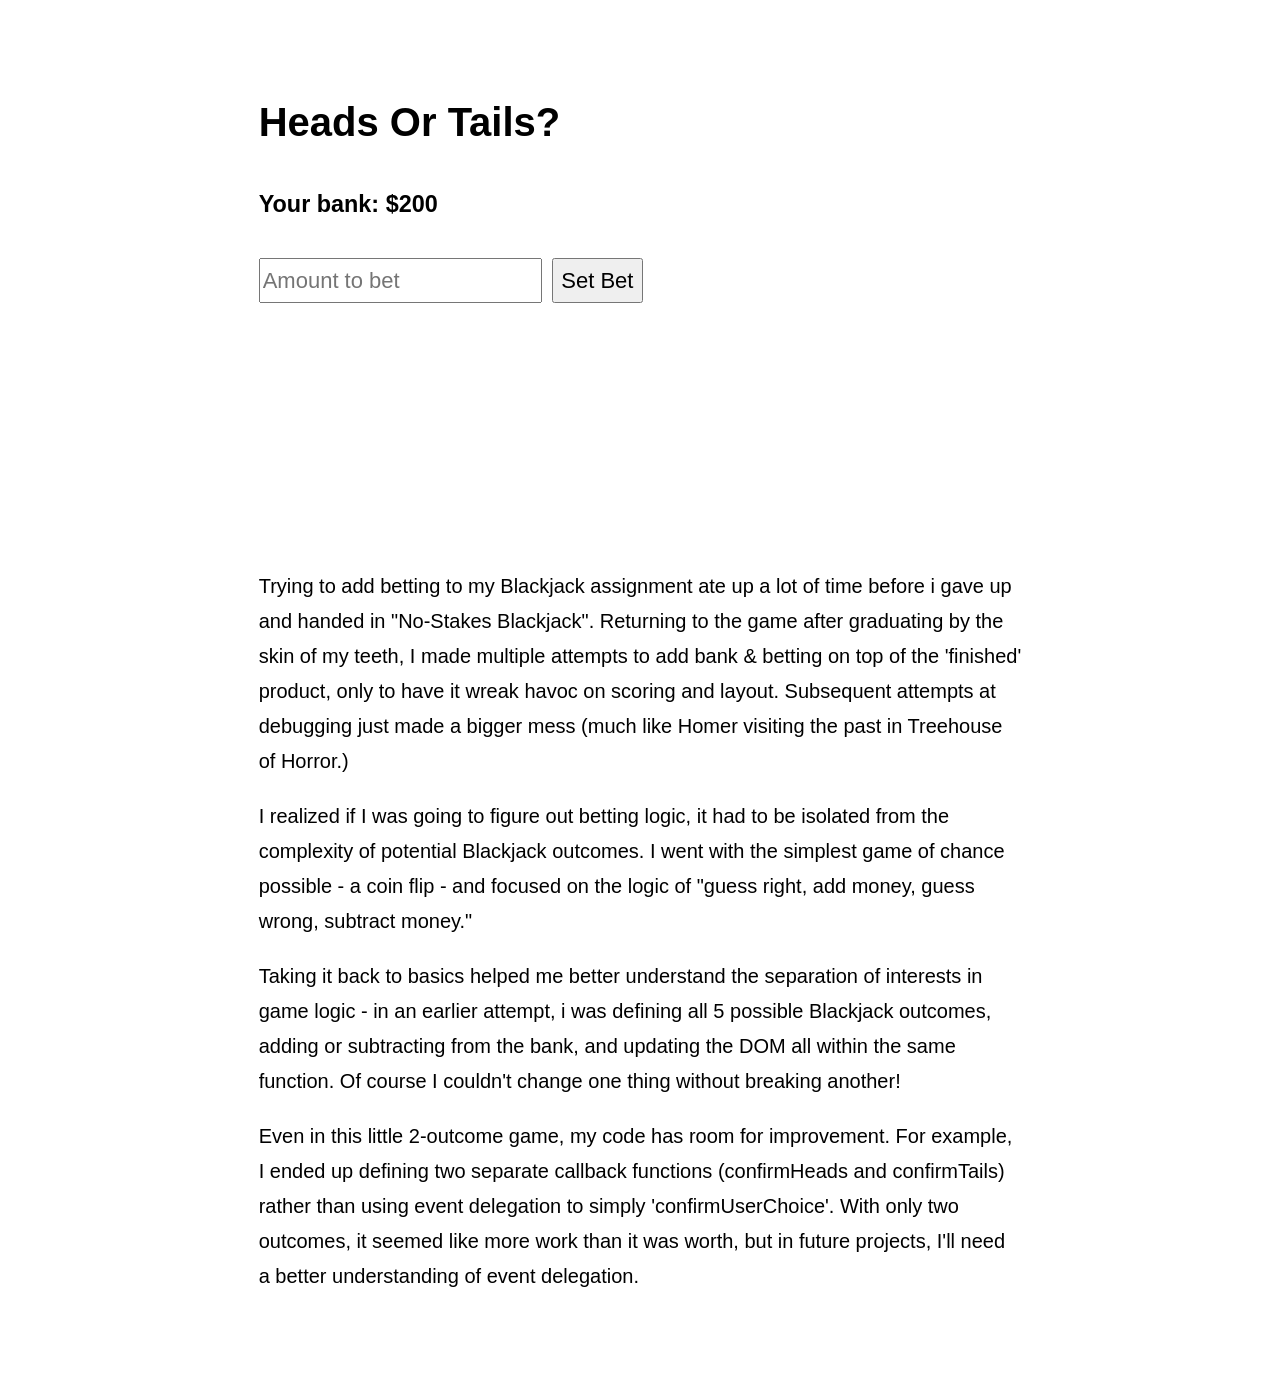
<file: Coin-Flip/index.html>
<!DOCTYPE html>
<html lang="en">
  <head>
    <meta charset="UTF-8" />
    <meta name="viewport" content="width=device-width, initial-scale=1.0" />
    <meta http-equiv="X-UA-Compatible" content="ie=edge" />
    <link href="style.css" rel="stylesheet"></link>
    <script defer src="script.js"></script>
    <title>Flip A Coin</title>
  </head>
  <body>
    <h1>Heads Or Tails?</h1>

    <div id="bank">
      <h3>Your bank: <span id="user-money"></span></h3>
    </div>
    <div id="betting-amount">
      <input
        id="user-bet"
        placeholder="Amount to bet"
        autocomplete="off"
        style="visibility: visible;"
      /><button id="set-bet" style="visibility: visible;">Set Bet</button>
      <br /><button id="change-bet" style="visibility: hidden;">
        change bet
      </button>

      <p id="bet-msg-area"></p>
    </div>

    <div id="user-choices" style="visibility: hidden;">
      <button id="bet-heads" value="heads">heads</button>
      <button id="bet-tails" value="tails">tails</button>
    </div>
    <div id="confirmation">
      <div id="confirmation-msg"></div>
      <div id="outcome-msg"></div>
      <p>
        <button id="flip-coin" style="visibility: hidden;">flip coin</button>
      </p>

    </div>

    <p>
      Trying to add betting to my Blackjack assignment ate up a lot of time
      before i gave up and handed in "No-Stakes Blackjack". Returning to the
      game after graduating by the skin of my teeth, I made multiple attempts to
      add bank & betting on top of the 'finished' product, only to have it wreak
      havoc on scoring and layout. Subsequent attempts at debugging just made a
      bigger mess (much like Homer visiting the past in Treehouse of Horror.)
    </p>
    <p>
      I realized if I was going to figure out betting logic, it had to be
      isolated from the complexity of potential Blackjack outcomes. I went with
      the simplest game of chance possible - a coin flip - and focused on the
      logic of "guess right, add money, guess wrong, subtract money."
    </p>
    <p>
      Taking it back to basics helped me better understand the separation of
      interests in game logic - in an earlier attempt, i was defining all 5
      possible Blackjack outcomes, adding or subtracting from the bank, and
      updating the DOM all within the same function. Of course I couldn't change
      one thing without breaking another!
    </p>
    <p>
      Even in this little 2-outcome game, my code has room for improvement. For
      example, I ended up defining two separate callback functions (confirmHeads
      and confirmTails) rather than using event delegation to simply
      'confirmUserChoice'. With only two outcomes, it seemed like more work than
      it was worth, but in future projects, I'll need a better understanding of
      event delegation.
    </p>
  </body>
</html>
</file>
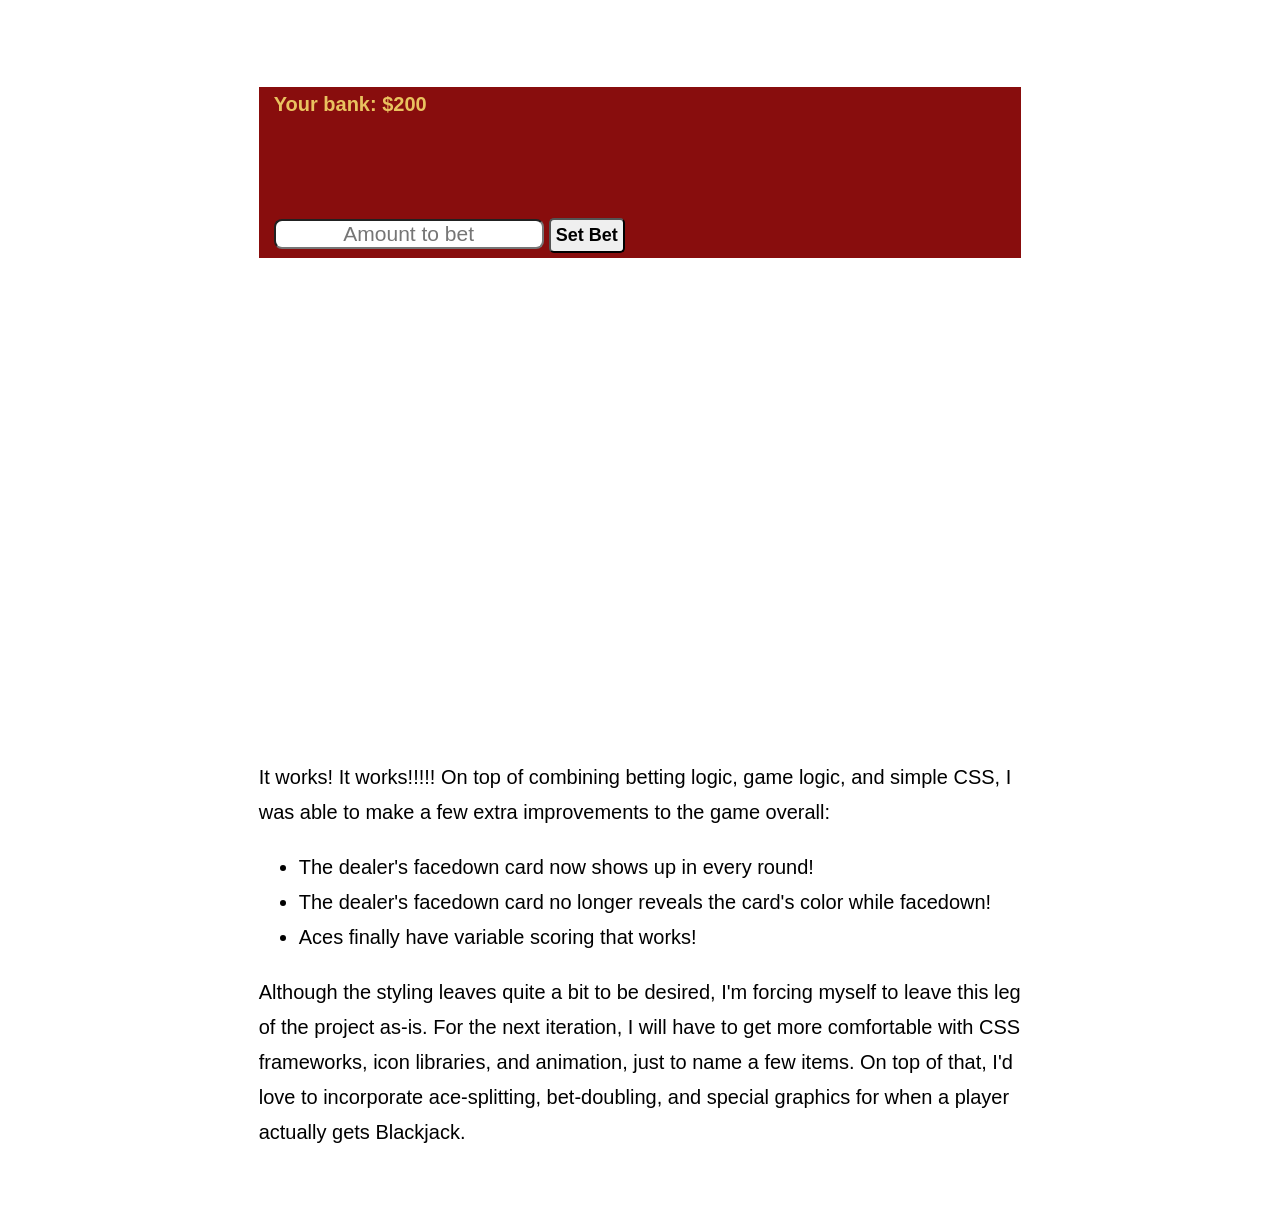
<file: Full-Game/index.html>
<!DOCTYPE html>
<html lang="en">
  <head>
    <meta charset="UTF-8" />
    <meta name="viewport" content="width=device-width, initial-scale=1.0" />
    <meta http-equiv="X-UA-Compatible" content="ie=edge" />
   
    <script defer src="script.js"></script>
    <link href="style.css" rel="stylesheet"></link>

    <title>Full game logic</title>
  </head>
  <body>

      <div id="bank">
          <h4>Your bank: <span id="user-money"></span></h4>
          <p id="bet-msg-area">
</p>          <button id="change-bet" style="visibility: hidden;">
            change bet
          </button>
          <p><input
            id="user-bet"
            placeholder="Amount to bet"
            autocomplete="off"
            style="visibility: visible;"
          /><button id="set-bet" style="visibility: visible;">Set Bet</button>
          </p>
    

        </div>

        <div id="confirmation">
          <div id="confirmation-msg"></div>
          <div id="outcome-msg"></div></div>
     <div id='gameplay' style='visibility:hidden'>
          <div id='score-board' style='visibility:hidden'>
            <div id='dealer-score'>Dealer: <span id='dealer-points'>0</span></div>
            <div id='user-score'>You: <span id='user-points'>0</span></div>
          </div>
      <div id="msg-space"></div>
      <div id='dealer-space' class='player-div'>
    
      </div>
      
      <div id='user-space' class='player-div'>
      
      </div>
      
      <div id='control-panel'>
        <button id='deal-btn' class='play-btn'>Deal</button>
        <button id='hit-btn' class='play-btn'>Hit</button>
        <button id='stand-btn' class='play-btn'>Stand</button>
        <button id='new-round-btn' class='play-btn'>New Round</button>
      </div>
        </div>

<div class='lc-final-thots'><p>It works! It works!!!!! On top of combining betting logic, game logic, 
  and simple CSS, I was able to make a few extra improvements to the game overall:
</p>
<ul><li>The dealer's facedown card now shows up in every round!</li>
  <li>The dealer's facedown card no longer reveals the card's color while facedown!</li>
  <li>Aces finally have variable scoring that works!</li></ul>

<p>Although the styling leaves quite a bit to be desired, I'm forcing myself to leave this leg of the project as-is. 
For the next iteration, I will have to get more comfortable with CSS frameworks, icon libraries, and animation, 
just to name a few items. On top of that, I'd love to incorporate ace-splitting, bet-doubling, and special graphics for when 
a player actually gets Blackjack. 
</p>
</div>


  </body>
</html>
</file>
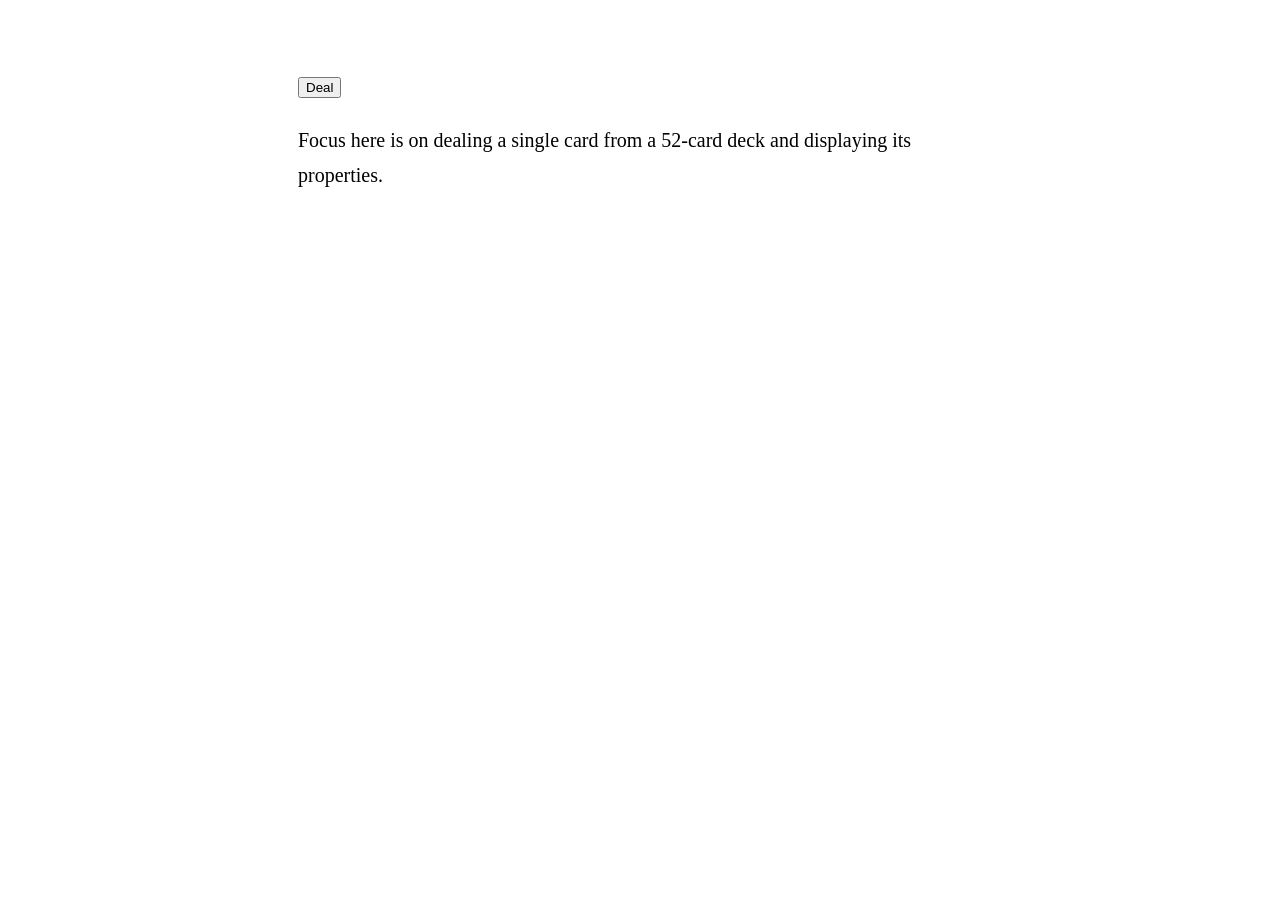
<file: fullDeck-cardDisplay/index.html>
<!DOCTYPE html>
<html lang="en">
  <head>
    <meta charset="UTF-8" />
    <meta name="viewport" content="width=device-width, initial-scale=1.0" />
    <meta http-equiv="X-UA-Compatible" content="ie=edge" />
    <link href="style.css" rel="stylesheet"></link>
    <script defer src="script.js"></script>
    <title>Static Template</title>
  </head>
  <body>
    <div id="card-div"></div>
    <button id="deal-btn">Deal</button>
    <div id="card-value"></div>

    <p>
      Focus here is on dealing a single card from a 52-card deck and displaying
      its properties.
    </p>
  </body>
</html>
</file>
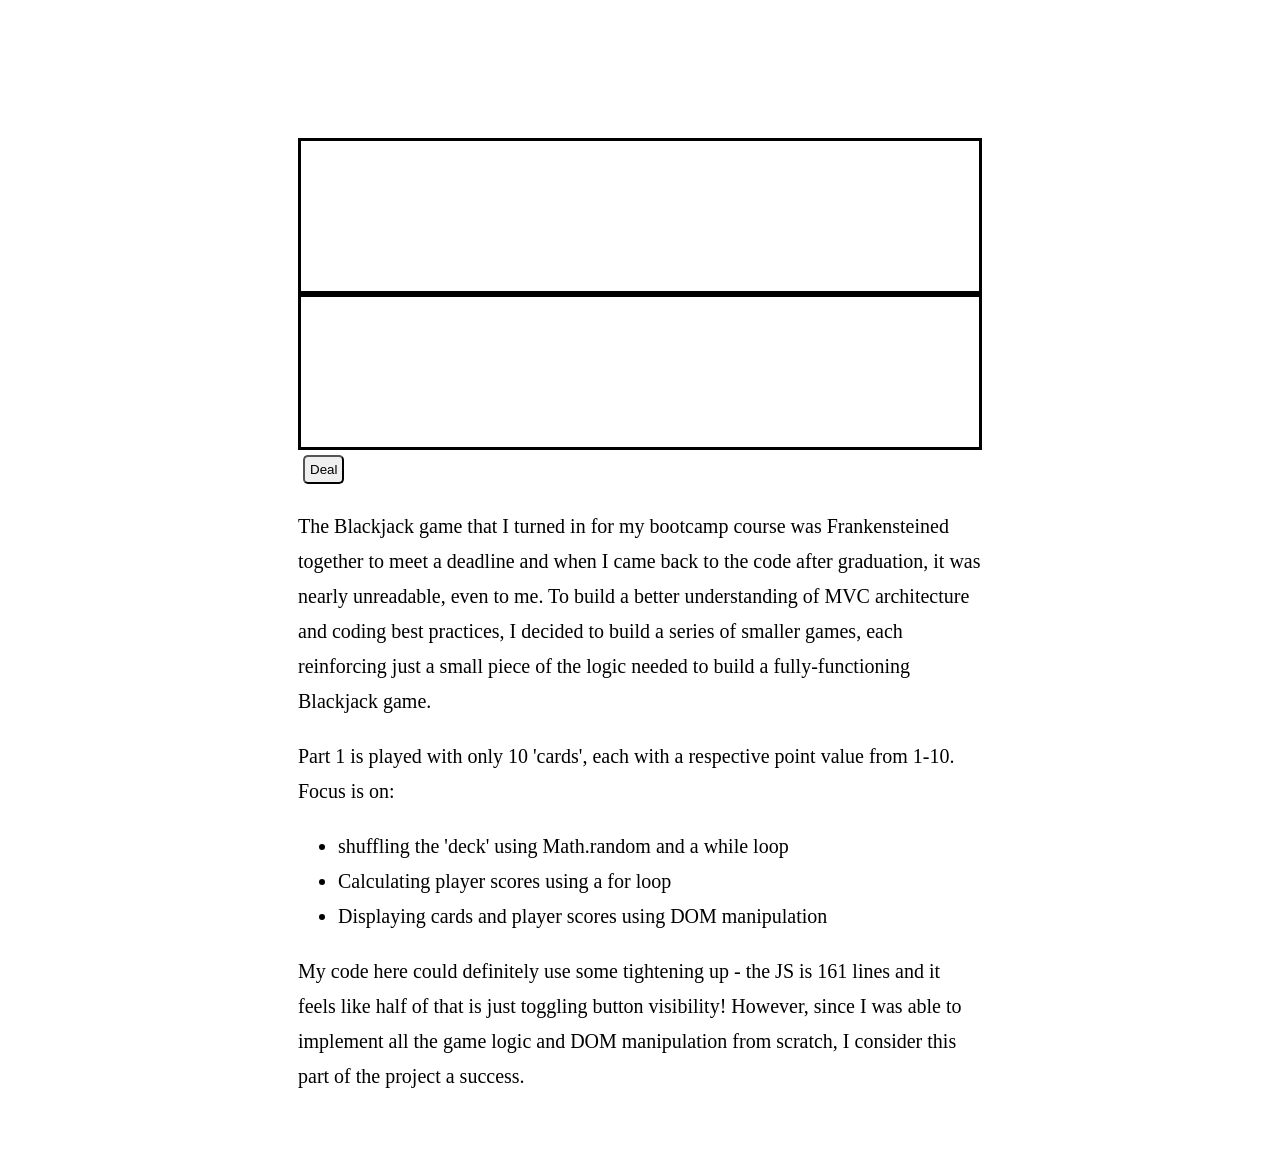
<file: MVC-basic/index.html>
<!DOCTYPE html>
<html lang="en">
  <head>
    <meta charset="UTF-8" />
    <meta name="viewport" content="width=device-width, initial-scale=1.0" />
    <meta http-equiv="X-UA-Compatible" content="ie=edge" />
   
    <script defer src="script.js"></script>
    <link href="style.css" rel="stylesheet"></link>

    <title>Shuffle and MVC</title>
  </head>
  <body>
    <div id='score-board' style="visibility:hidden">
      <div id='dealer-score'>Dealer: <span id='dealer-points'>0</span></div>
      <div id='user-score'>You: <span id='user-points'>0</span></div>
    </div>
<div id="msg-space"></div>
<div id='dealer-space' class='player-div'>

</div>

<div id='user-space' class='player-div'>

</div>

<div id='control-panel'>
  <button id='deal-btn' style='visibility:visible'>Deal</button>
  <button id='hit-btn'>Hit</button>
  <button id='stand-btn'>Stand</button>
  <button id='new-round-btn'>New Round</button>
</div>

<p> The Blackjack game that I turned in for my bootcamp course was Frankensteined together to meet a deadline and
   when I came back to the code after graduation, it was nearly unreadable, even to me.
  To build a better understanding of MVC architecture and coding best practices, I decided to 
  build a series of smaller games, each reinforcing just a small piece of the logic needed to build a
   fully-functioning Blackjack game.   </p>
   <p> Part 1 is played with only 10 'cards', each with a respective point value from 1-10. Focus is on:
     <ul><li>shuffling the 'deck' using Math.random and a while loop</li><li>Calculating player scores using a for loop</li>
      <li>Displaying cards and player scores using DOM manipulation</li></p></ul>
<p>My code here could definitely use some tightening up - the JS is 161 lines and it feels like half of that is just toggling button visibility!
However, since I was able to implement all the game logic and DOM manipulation from scratch, I consider this part of the project a success.
</p>
</body>
</html>
</file>
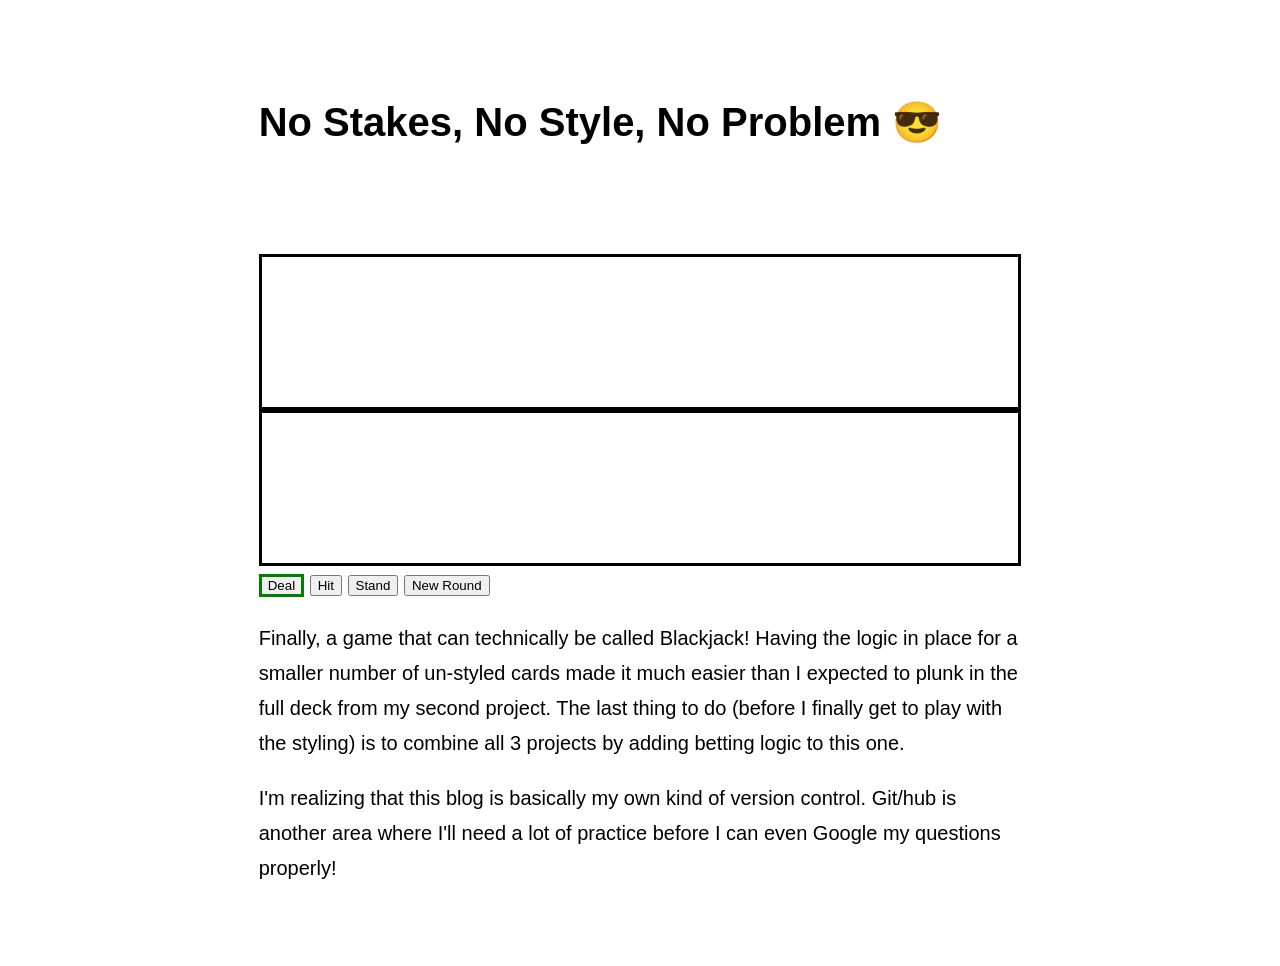
<file: No-Stakes-Blackjack/index.html>
<!DOCTYPE html>
<html lang="en">
  <head>
    <meta charset="UTF-8" />
    <meta name="viewport" content="width=device-width, initial-scale=1.0" />
    <meta http-equiv="X-UA-Compatible" content="ie=edge" />
   
    <script defer src="script.js"></script>
    <link href="style.css" rel="stylesheet"></link>

    <title>Playing With A Full Deck</title>
  </head>
  <body>
  <h1>No Stakes, No Style, No Problem 😎</h1>
    <div id='score-board' style="visibility:hidden">
      <div id='dealer-score'>Dealer: <span id='dealer-points'>0</span></div>
      <div id='user-score'>You: <span id='user-points'>0</span></div>
    </div>
<div id="msg-space"></div>
<div id='dealer-space' class='player-div'>

</div>

<div id='user-space' class='player-div'>

</div>

<div id='control-panel'>
  <button id='deal-btn' style='visibility:visible'>Deal</button>
  <button id='hit-btn'>Hit</button>
  <button id='stand-btn'>Stand</button>
  <button id='new-round-btn'>New Round</button>
</div>
<p>
Finally, a game that can technically be called Blackjack! Having the logic in place for a smaller number of un-styled cards
made it much easier than I expected to plunk in the full deck from my second project. The last thing to do (before I finally get to play with the styling) is 
to combine all 3 projects by adding betting logic to this one.</p>

<p>I'm realizing that this blog is basically my own kind of version control. Git/hub is another area where I'll need
  a lot of practice before I can even Google my questions properly! 
</p>

</body>
</html>
</file>
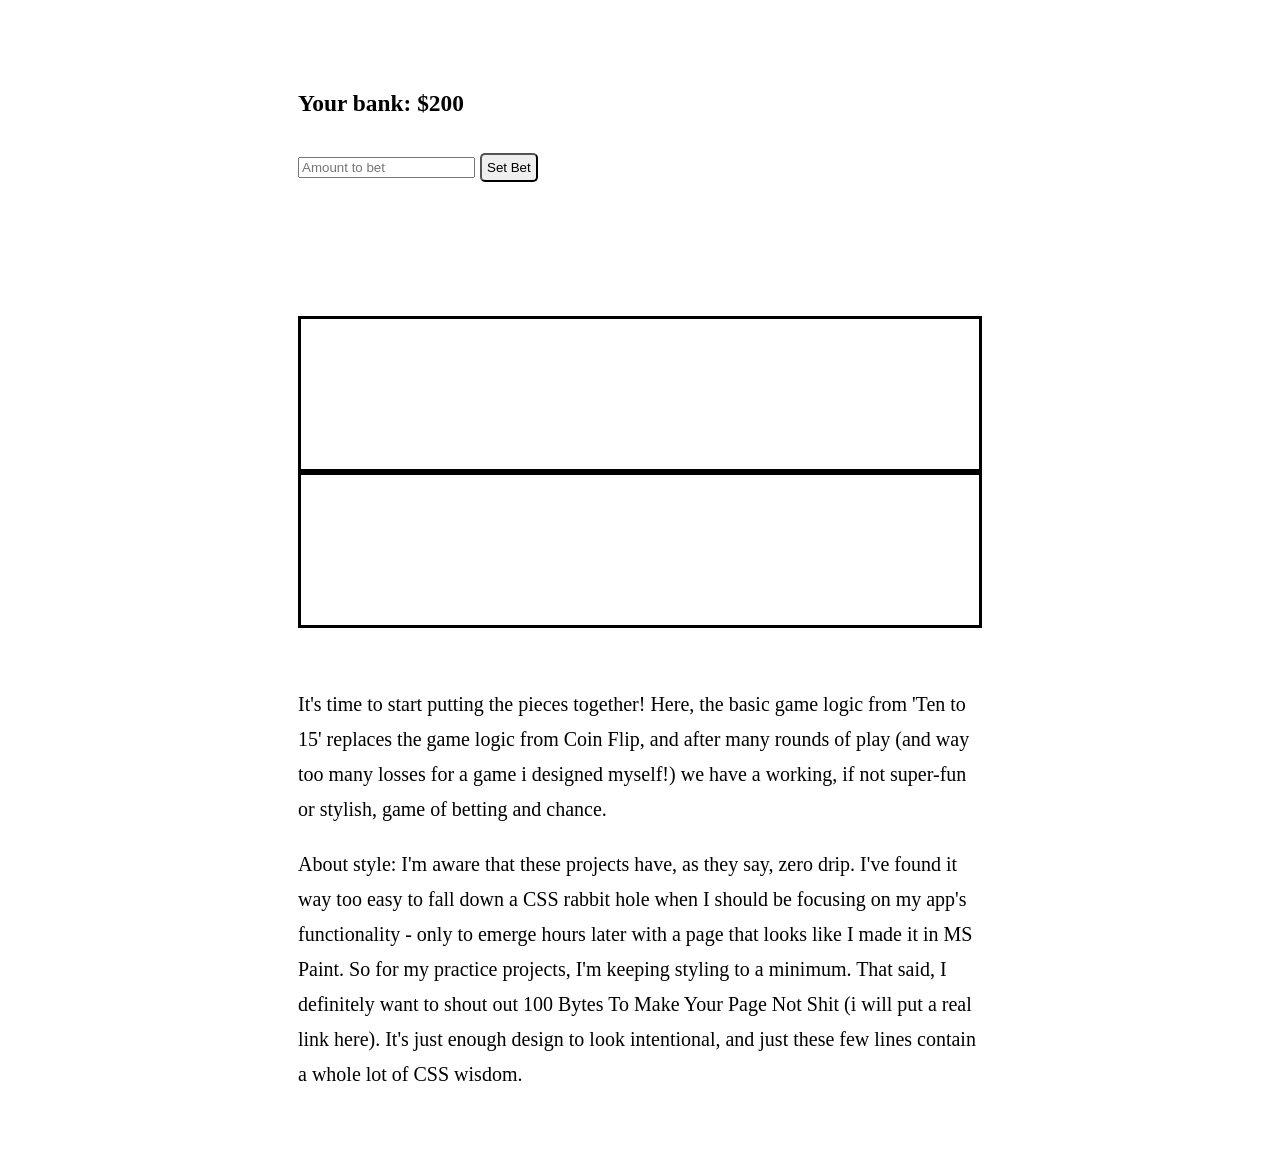
<file: Ten-to-15-plus-betting/index.html>
<!DOCTYPE html>
<html lang="en">
  <head>
    <meta charset="UTF-8" />
    <meta name="viewport" content="width=device-width, initial-scale=1.0" />
    <meta http-equiv="X-UA-Compatible" content="ie=edge" />
   
    <script defer src="script.js"></script>
    <link href="style.css" rel="stylesheet"></link>

    <title>10 to 15, with betting</title>
  </head>
  <body>

      <div id="bank">
          <h3>Your bank: <span id="user-money"></span></h3>

          <input
            id="user-bet"
            placeholder="Amount to bet"
            autocomplete="off"
            style="visibility: visible;"
          /><button id="set-bet" style="visibility: visible;">Set Bet</button>
          <br /><button id="change-bet" style="visibility: hidden;">
            change bet
          </button>
    
          <p id="bet-msg-area"></p>
        </div>

        <div id="confirmation">
          <div id="confirmation-msg"></div>
          <div id="outcome-msg"></div>
     
          
        </div>




    <div id='score-board' style="visibility:hidden">
      <div id='dealer-score'>Dealer: <span id='dealer-points'>0</span></div>
      <div id='user-score'>You: <span id='user-points'>0</span></div>
    </div>
<div id="msg-space"></div>
<div id='dealer-space' class='player-div'>

</div>

<div id='user-space' class='player-div'>

</div>

<div id='control-panel'>
  <button id='deal-btn' style="visibility:hidden">Deal</button>
  <button id='hit-btn' style='visibility:hidden'>Hit</button>
  <button id='stand-btn' style='visibility:hidden'>Stand</button>
  <button id='new-round-btn' style='visibility:hidden'>New Round</button>
</div>

<p>It's time to start putting the pieces together! Here, the basic game logic from 'Ten to 15'
    replaces the game logic from Coin Flip, and after many rounds of play (and way too many losses
    for a game i designed myself!) we have a working, if not super-fun or stylish, game of betting and chance.
</p>
<p>About style: I'm aware that these projects have, as they say, zero drip. I've found it way too
    easy to fall down a CSS rabbit hole when I should be focusing on my app's functionality - only to emerge hours later
    with a page that looks like I made it in MS Paint.  So for my practice projects, I'm keeping styling
    to a minimum. That said, I definitely want to shout out 100 Bytes To Make Your Page Not Shit 
    (i will put a real link here). It's just enough design to look intentional, and just these few lines
    contain a whole lot of CSS wisdom.
</p>
  </body>
</html>
</file>
<file: Coin-Flip/style.css>
html {
    max-width: 70ch;
    padding: 3em 1em;
    margin: auto;
    line-height: 1.75;
    font-size: 1.25em;
    font-family: sans-serif;
  }
  
  input {
    height: 1.75em;
    font-size: 1.1em;
  }
  
  button {
    margin: 10px;
    font-size: 1.1em;
    padding: 1%;
  }
</file>
<file: Full-Game/style.css>
html {
    max-width: 70ch;
    padding: 3em 1em;
    margin: auto;
    line-height: 1.75;
    font-size: 1.25em;
    font-family: sans-serif;
  }
  
  .card {
    height: 75px;
    width: 50px;
    border: 1px solid;
    border-radius: 5px;
    padding: 3px;
    text-align: right;
    line-height: 1.25;
    margin: 1%;
    background-color: white;
  }
  
  .player-div {
    min-height: 150px;
    border: solid;
    display: flex;
    background-color: green;
  }
  
  #deal-btn {
    border: 3px solid green;
  }
  
  #hit-btn {
    border: 3px solid magenta;
  }
  
  #stand-btn {
    border: 3px solid cornflowerblue;
  }
  
  #new-round-btn {
    border: 3px solid darkblue;
  }
  
  .play-btn {
    min-height: 50px;
    min-width: 75px;
  }
  
  .play-btn:hover {
    background-color: black;
    color: white;
  }
  
  button {
    margin: 5px;
    padding: 5px;
    border-radius: 5px;
    min-width: 50px;
    min-height: 25px;
    font-size: 18px;
    font-weight: 600;
  }
  
  input {
    border-radius: 8px;
    font-size: 1.05em;
    text-align: center;
  }
  
  #bank {
    background-color: rgb(136, 13, 13);
    color: rgb(233, 194, 95);
    padding-left: 15px;
  }
  
  #bet-msg-area {
    font-size: 22px;
    color: goldenrod;
  }
  
  #score-board {
    border: solid;
    font-weight: 600;
    font-size: 24px;
  }
</file>
<file: fullDeck-cardDisplay/style.css>
html {
  max-width: 70ch;
  padding: 3em 1em;
  margin: auto;
  line-height: 1.75;
  font-size: 1.25em;
}

.card {
  height: 75px;
  width: 50px;
  border: 1px solid;
  border-radius: 5px;
  padding: 3px;
  text-align: right;
  line-height: 1.25;
}
</file>
<file: MVC-basic/style.css>
html {
  max-width: 70ch;
  padding: 3em 1em;
  margin: auto;
  line-height: 1.75;
  font-size: 1.25em;
}

.player-div {
  min-height: 150px;
  border: solid;
  display: flex;
}

button {
  margin: 5px;
  padding: 5px;
  border-radius: 5px;
  min-width: 40px;
  visibility: hidden;
}

.card {
  height: 50px;
  width: 30px;
  border: solid;
  margin: 5px;
}

#dealer-points,
#user-points {
  font-weight: 700;
}
</file>
<file: No-Stakes-Blackjack/style.css>
html {
    max-width: 70ch;
    padding: 3em 1em;
    margin: auto;
    line-height: 1.75;
    font-size: 1.25em;
    font-family: sans-serif;
  }
  
  .card {
    height: 75px;
    width: 50px;
    border: 1px solid;
    border-radius: 5px;
    padding: 3px;
    text-align: right;
    line-height: 1.25;
    margin: 1%;
  }
  
  .player-div {
    min-height: 150px;
    border: solid;
    display: flex;
  }
  
  #deal-btn {
    border: 3px solid green;
  }
</file>
<file: Ten-to-15-plus-betting/style.css>
html {
    max-width: 70ch;
    padding: 3em 1em;
    margin: auto;
    line-height: 1.75;
    font-size: 1.25em;
  }
  
  .player-div {
    min-height: 150px;
    border: solid;
    display: flex;
  }
  
  button {
    margin: 5px;
    padding: 5px;
    border-radius: 5px;
    min-width: 40px;
    visibility: hidden;
  }
  
  .card {
    height: 50px;
    width: 30px;
    border: solid;
    margin: 5px;
  }
  
  #dealer-points,
  #user-points {
    font-weight: 700;
  }
</file>
